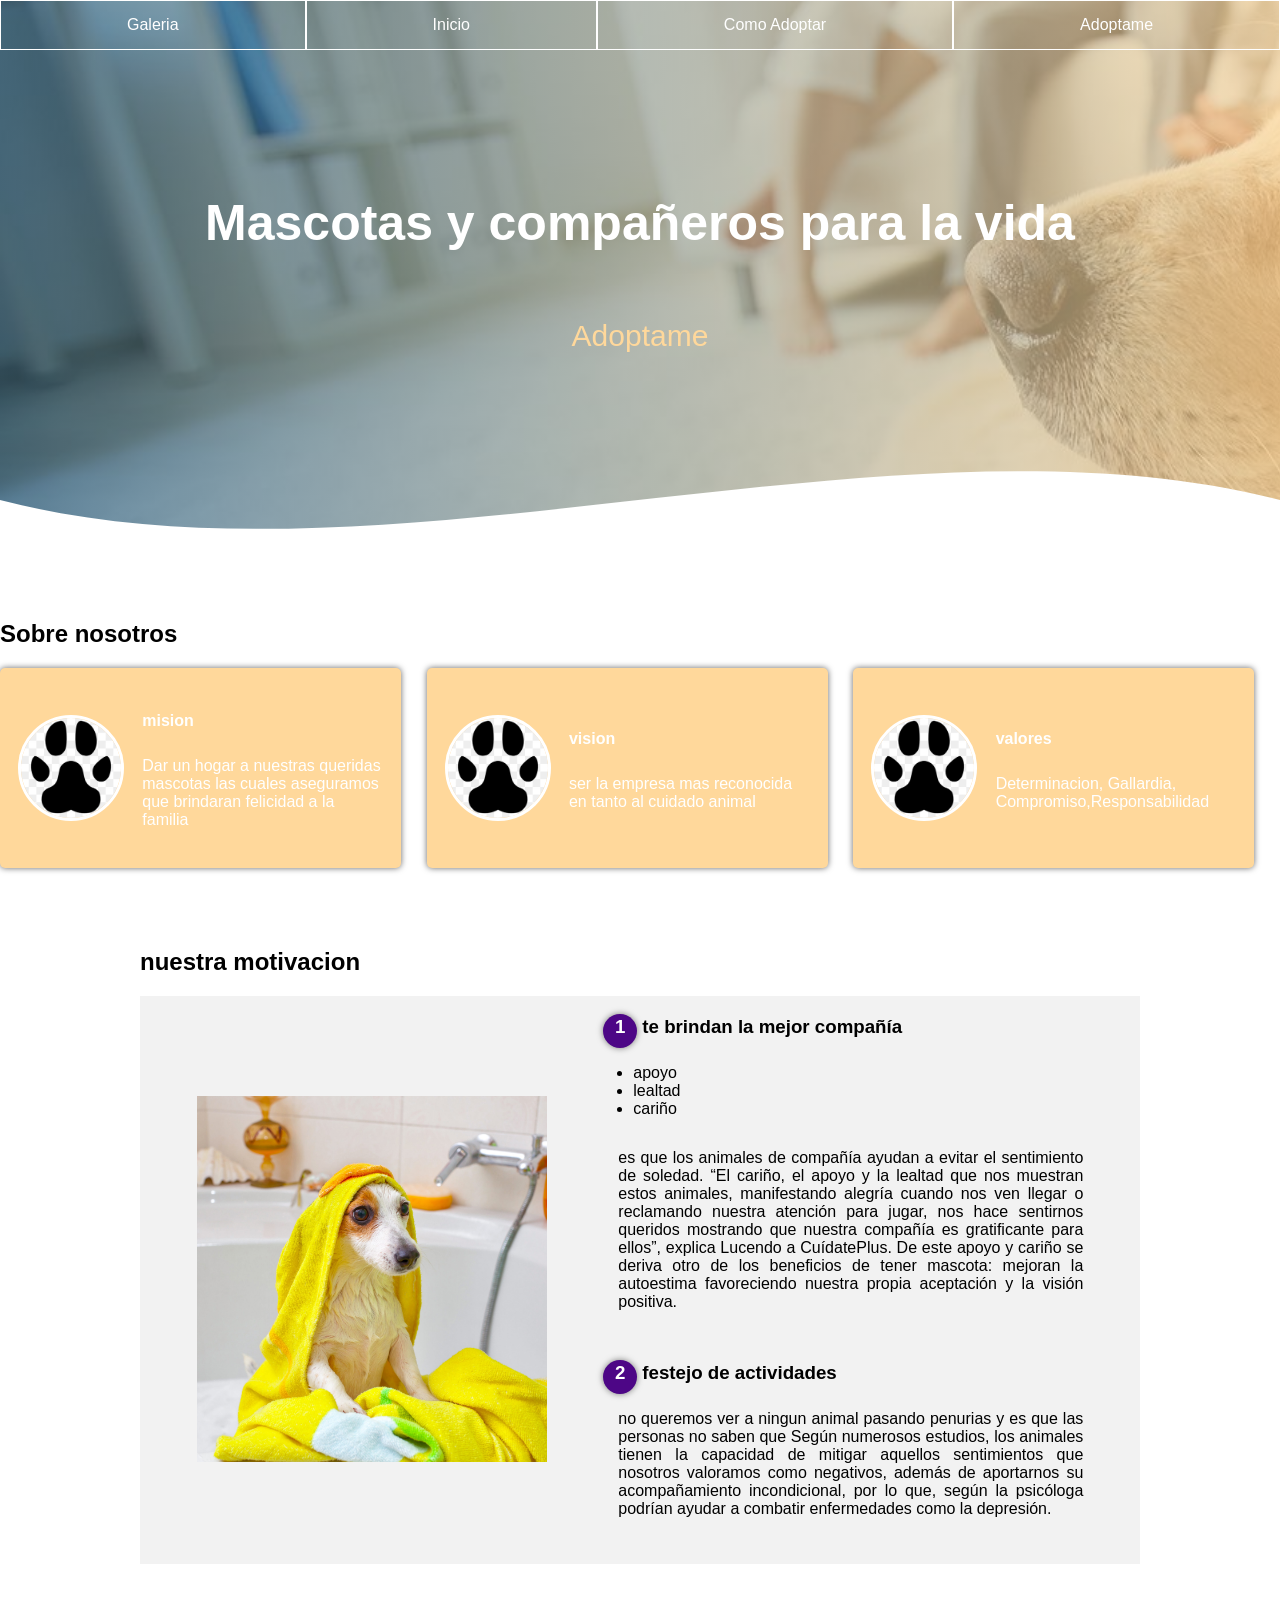
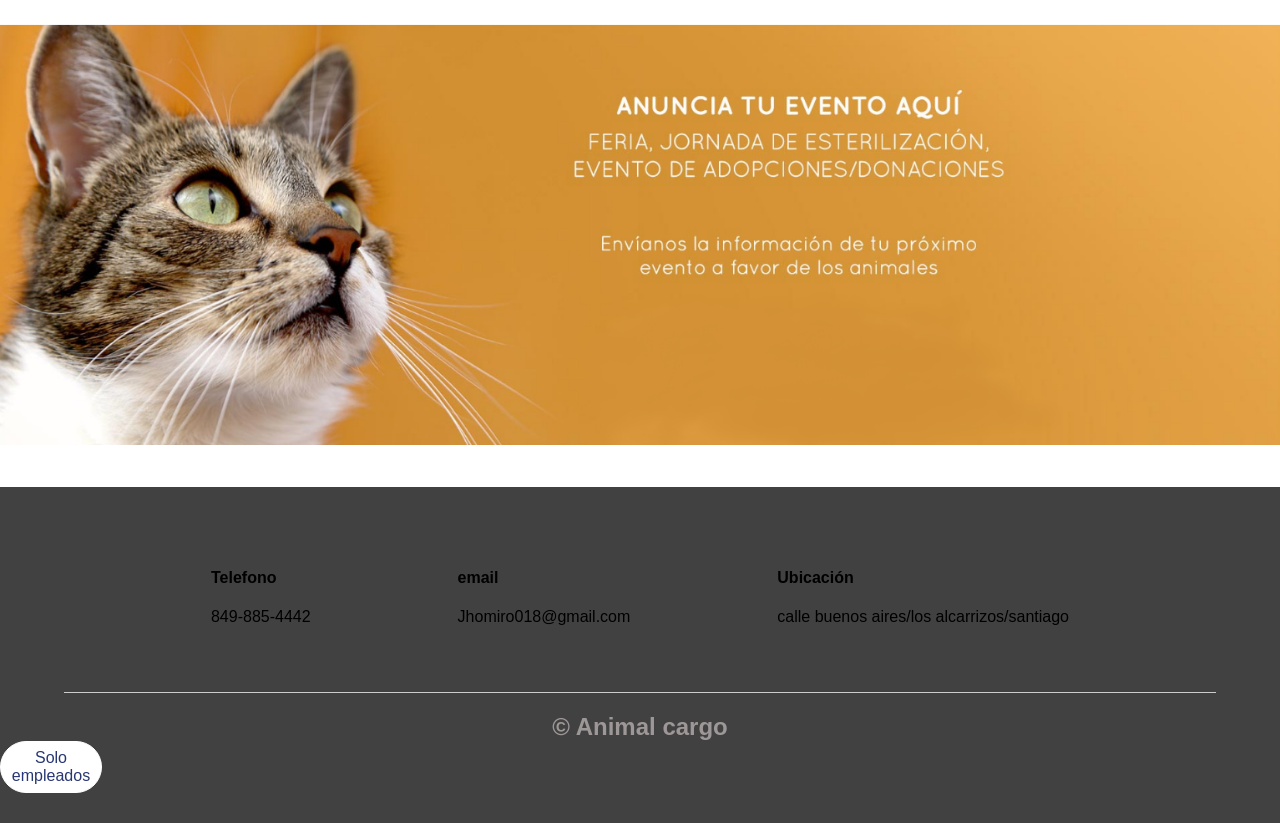
<file: Animal Cargo/Animal cargo Pp/index.html>
<!DOCTYPE html>
<html lang="en">
<head>
    <meta charset="UTF-8">
    <meta http-equiv="X-UA-Compatible" content="IE=edge">
    <meta name="viewport" content="width=device-width, initial-scale=1.0">
    <title>Animal Cargo</title>
    <link rel="stylesheet" href="css/estilos.css">
    <link rel="stylesheet" href="css/Menu.css">
    

</head>
<body>
    <header>
    <nav class="Menu">
        <ul>
            <li><a href="Animal  Carpeta Galeria/index.html">Galeria</a></li>
            <li><a href="index.html">Inicio</a></li>
            <li><a href="Animal cargo CA/index.html">Como Adoptar</a></li>
            <li><a href="Formulario/Index.html">Adoptame</a></li>
        </ul>

    </nav>
        <section class="text-header">
            <h1>Mascotas y compañeros  para la vida</h1>
            <h2>Adoptame</h2>
        </section>
        <div class= "wave" style ="height: 150px; overflow: hidden;" ><svg viewBox="0 0 500 150" preserveAspectRatio="none" style="height: 100%; width: 100%;"><path d="M0.00,49.98 C149.99,150.00 349.20,-49.98 500.00,49.98 L500.00,150.00 L0.00,150.00 Z" style="stroke: none; fill: #fff;"></path></svg></div>
    
    </header> 

    <section class="cliente" class="contenedor">
        <h2 class="titulo">Sobre nosotros</h2>
        <div class="cards">
         <div class="card">
             <img src="img/paw mark.png" alt="">
             <div class="contenido-texto-card">
                 <h4>mision</h4>
                 <p>Dar un hogar a nuestras queridas mascotas las cuales aseguramos que brindaran felicidad a la familia</p>
             </div>
         </div>
         <div class="card">
             <img src="img/paw mark.png" alt="">
             <div class="contenido-texto-card">
                 <h4>vision</h4>
                 <p>ser la empresa mas reconocida en tanto al cuidado animal</p>
             </div>
         </div>

         <div class="card">
            <img src="img/paw mark.png" alt="">
            <div class="contenido-texto-card">
                <h4>valores</h4>
                <p>Determinacion, Gallardia, Compromiso,Responsabilidad </p>
            </div>
        </div>
     </div>
    </section>
    <section class="contenedor motivacion">
        <h2 class="titulo">nuestra motivacion</h2>
        <div class="contenedor-motivacion">
            <img src="img/motivacion.jpg" alt="perro mojado" class="imagen-motivacion">
            <div class="contenedor-textos">
                <h3><span>1</span>te brindan la mejor compañía</h3>
                <ul>
                    <li>apoyo</li>
                    <li>lealtad</li>
                    <li>cariño</li>
                </ul>
                <p>es que los animales de compañía ayudan a evitar el sentimiento de soledad. “El cariño, el apoyo y la lealtad que nos muestran estos animales, manifestando alegría cuando nos ven llegar o reclamando nuestra atención para jugar, nos hace sentirnos queridos mostrando que nuestra compañía es gratificante para ellos”, explica Lucendo a CuídatePlus. De este apoyo y cariño se deriva otro de los beneficios de tener mascota: mejoran la autoestima favoreciendo nuestra propia aceptación y la visión positiva.</p>
                <h3><span>2</span>festejo de actividades</h3>
                <p>no queremos ver a ningun animal pasando penurias y es que las personas no saben que Según numerosos estudios, los animales tienen la capacidad de mitigar aquellos sentimientos que nosotros valoramos como negativos, además de aportarnos su acompañamiento incondicional, por lo que, según la psicóloga podrían ayudar a combatir enfermedades como la depresión.</p>
            </div>
        </div>
    </section>
    <aside>
    <section class="second-banner ">
        <img src="img/banner2.png" alt="publicidad" class="img-fluid" >
    </section>
   </aside>
    <footer>
        <div class="contenedor-footer">
            <div class="contenedor-foo">
                <h4>Telefono</h4>
                <p>849-885-4442</p>
            </div>
            <div class="contenedor-foo">
             <h4>email</h4>
             <p>Jhomiro018@gmail.com</p>
         </div>
         <div class="contenedor-foo">
             <h4>Ubicación</h4>
             <p>calle buenos aires/los alcarrizos/santiago</p>
         </div>
        </div>
        <h2 class="titulo-final">&copy; Animal cargo</h2>
        <a  id="Btn" class="btn" href="Animal Cargo R y L/login.php">Solo empleados</a>
    </footer>
  
</body>
</html>
</file>
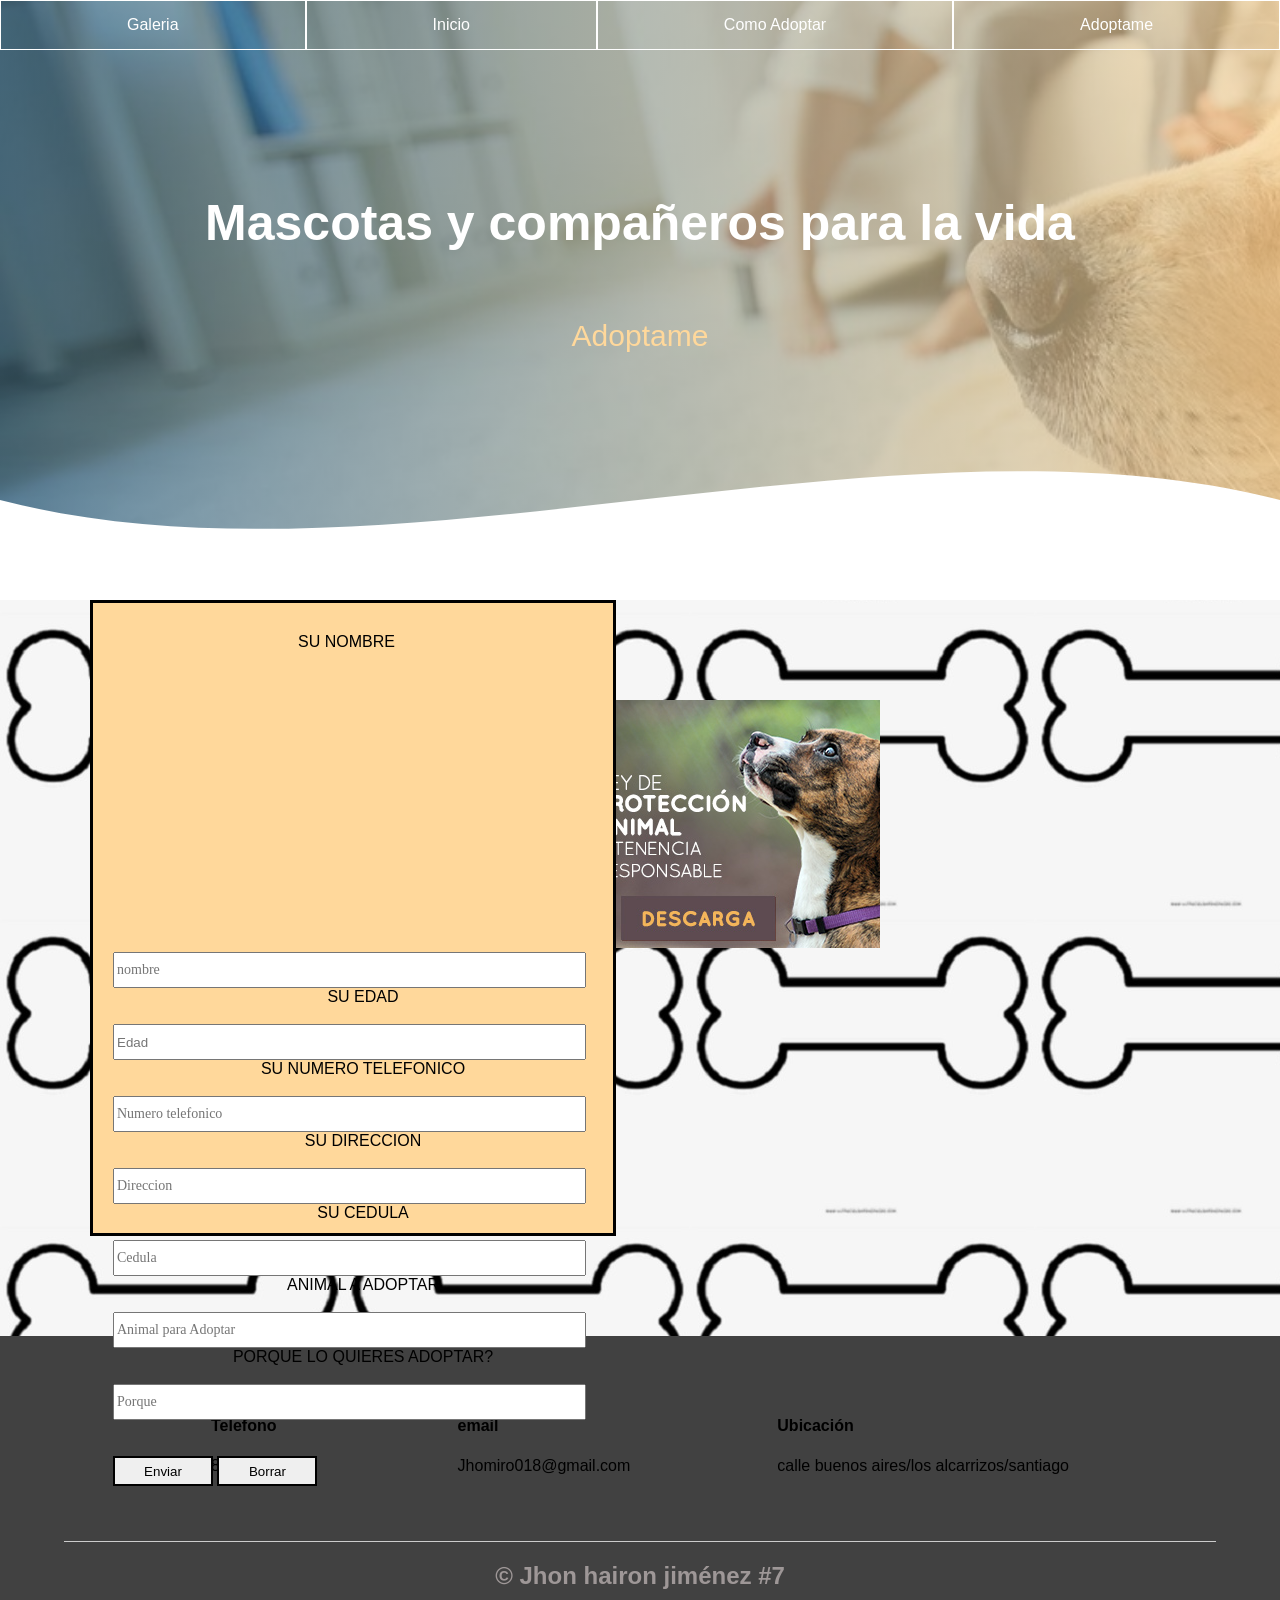
<file: Animal Cargo/Animal cargo Pp/Formulario/Index.html>
<!DOCTYPE html>
<html lang="en">
<head>
    <meta charset="UTF-8">
    <meta http-equiv="X-UA-Compatible" content="IE=edge">
    <meta name="viewport" content="width=device-width, initial-scale=1.0">
    <title>Document</title>
    <link rel="stylesheet" href="Estilos/Estilos.css">
</head>
<body background="Estilos/img\Hueso.png">
    <header>
        <nav class="Menu">
            <ul>
                <li><a href="../Animal  Carpeta Galeria/index.html">Galeria</a></li>
                <li><a href="../index.html">Inicio</a></li>
                <li><a href="../Animal cargo CA/index.html">Como Adoptar</a></li>
                <li><a href="Index.html">Adoptame</a></li>
            </ul>
    
        </nav>
            <section class="text-header">
                <h1>Mascotas y compañeros  para la vida</h1>
                <h2>Adoptame</h2>
            </section>
            <div class= "wave" style ="height: 150px; overflow: hidden;" ><svg viewBox="0 0 500 150" preserveAspectRatio="none" style="height: 100%; width: 100%;"><path d="M0.00,49.98 C149.99,150.00 349.20,-49.98 500.00,49.98 L500.00,150.00 L0.00,150.00 Z" style="stroke: none; fill: #fff;"></path></svg></div>
        
        </header> 
<section class="Anuncio">
           <aside>
               <img src="../Formulario/Estilos/img/Anuncio.jpeg" alt="">
           </aside>
       </section>
    <div class = "form">
       
 
       <form action="Guardar.php" method="POST">

        <label for="nombre"><center>Su nombre</center></label>
         <br>
         <input type="text" name="nombre" placeholder="nombre" required ="">
         
         <label for="Edad"><center>Su edad</center></label>
         <br>
         <input type="number" name="Edad" placeholder="Edad" required ="">
         
         <label for="Numero de telefono"><center>Su numero telefonico</center></label>
         <br>
         <input type="text" name="Numero_de_telefono" placeholder="Numero telefonico" required ="">
         
         <label for="Direccion"><center>Su Direccion</center></label>
         <br>
         <input type="text" name="Direccion" placeholder="Direccion" required ="">

         <label for="cedula"><center>Su Cedula</center></label>
         <br>
         <input type="text" name="cedula" placeholder="Cedula" required ="">

         <label for="Animal" class="form-label" > <center>Animal a Adoptar</center></label>
         <br>
         <input class="form-control" name="Animal" list="datalistOptions"   placeholder="Animal para Adoptar" required ="">
         <datalist id="datalistOptions">
           <option value="Perro(pastores alemanes)">
           <option value="Gato(American wirehair)">
           <option value="Hamster(manchado)">
           <option value="Aves(cotorra argentina)">
           <option value="Pez(dorado)">
            <option value="Tortuga (Mapa de Barbour)">
         </datalist>

         <label for="Porque"><center>Porque lo quieres adoptar?</center></label>
         <br>
         <input type="text" name="Porque" placeholder="Porque" required ="">
         
         
         <br>
         <br>
         <br>
         <input type="submit" value="Enviar">
         <input type="reset" value="Borrar">
       </div>

       

       <footer>
        <div class="contenedor-footer">
            <div class="contenedor-foo">
                <h4>Telefono</h4>
                <p>849-885-4442</p>
            </div>
            <div class="contenedor-foo">
             <h4>email</h4>
             <p>Jhomiro018@gmail.com</p>
         </div>
         <div class="contenedor-foo">
             <h4>Ubicación</h4>
             <p>calle buenos aires/los alcarrizos/santiago</p>
         </div>
        </div>
        <h2 class="titulo-final">&copy; Jhon hairon jiménez #7</h2>
    </footer>

</body>
</html>
</file>
<file: Animal Cargo/Animal cargo Pp/css/estilos.css>
body{
    margin: 0;
    font-family: sans-serif;
}

.contenedor{
    padding: 60px 0;
    width: 90%;
    max-width: 1000px;
    margin: auto;
    overflow: hidden;
}


header{
    width: 100%;
    height: 50px;
    background: #4e94ab;

    position: fixed;
    top: 0;
    left: 0;
    z-index: 100;
}


header label {
    display: none;
    width: 30px;
    height: 30px;
    padding: 10px;
    border-right:  1px solid #fff;
}

header label:hover{
    cursor: pointer;
    background: rgba(0, 0, 0, 0.3);
}

header{
    width: 100%;
    height: 600px;
    background: #ffd89b;  /* fallback for old browsers */
    background: linear-gradient(to right, hsla(204, 66%, 29%, 0.575), hsla(37, 100%, 80%, 0.678)),url(../img/banner.jpg);
    background: linear-gradient(to right, hsla(204, 66%, 29%, 0.575), hsla(37, 100%, 80%, 0.678)),url(../img/banner.jpg); /* W3C, IE 10+/ Edge, Firefox 16+, Chrome 26+, Opera 12+, Safari 7+ */
    background-size: cover;
    background-attachment: fixed;
    position: relative;
    }
    
    .wave {
        position: absolute;
        bottom: 0;
        width: 100%;
    
    }
    
    header .text-header {
    display: flex;
    height: 430px;
    width: 100%;
    align-items: center;
    justify-content: center;
    flex-direction: column;
    text-align: center;
    }
    
    .text-header h1{
    font-size: 50px;
    color: #fff;
    }
    
    .text-header h2 {
        font-size: 30px;
        font-weight: 300;
        color: #ffd89b;
    }

    /* sobre nosotros */
    .cards{
        display: flex;
        justify-content: space-evenly;
    }
    
    .cards .card{
        background: #ffd89b;
        display: flex;
        width: 46%;
        height: 200px;
        align-items: center;
        justify-content: space-evenly;
        border-radius: 5px;
        box-shadow: 0 0 6px 0 rgba(0, 0, 0, 0.6);
margin-right: 2%;
    }
    
    .cards .card img{
        width: 100px;
        height: 100px;
        object-fit: cover;
        border: 3px solid #fff;
        border-radius: 50%;
        display: block;
    }
    
    .cards .card > .contenido-texto-card{
        width: 60%;
        color: #fff;
    }
    
    .cards .card > .contenido-texto-card p{
        font-weight: 300;
        padding-top: 5px;
    }

    /* lo que nos motiva */

    
    .contenedor-motivacion{
        display: flex;
        justify-content: space-evenly;
        background: #f2f2f2;
    }
    
    .imagen-motivacion{
        width: 35%;
        height: 30%;
        display: flex;
        margin-top: 100px;
        
    }
    
    .contenedor-motivacion .contenedor-textos{
        width: 48%;
    }
    
    .contenedor-textos h3{
        margin-bottom: 15px;
    }
    
    .contenedor-textos h3 span{
        background: #4d0686;
        color: #fff;
        border-radius: 50%;
        display: inline-block;
        text-align: center;
        width: 30px;
        height: 30px;
        padding: 2px;
        box-shadow: 0 0 6px 0 rgba(0, 0, 0, .5);
        margin-right: 5px;
    }
    
    .contenedor-textos ul{
        padding: 0px 0px 15px 30px;
        font-weight: 300;
        text-align: justify;
    }
    
    .contenedor-textos p{
        padding: 0px 0px 30px 15px;
        font-weight: 300;
        text-align: justify;
    }

    /* banner publicidad2 */
    .second-banner{
        max-width: 100%;
        height: 5%;
        vertical-align: middle;
        border-style: none;
        margin-bottom: 3%;
    }

    .img-fluid{
     max-width: 100%; 
      height: auto;   
    } 


  

    /*footer */
    footer{
        background: #414141;
        padding: 60px 0 30px 0;
        margin: auto;
        overflow: hidden;
    }
    
    .contenedor-footer{
        display: flex;
        width: 90%;
        justify-content: space-evenly;
        margin: auto;
        padding-bottom: 50px;
        border-bottom: 1px solid #ccc;
    }
    
    .content-foo{
        text-align: center;
    }
    
    .content-foo h4{ color: #fff;
        border-bottom: 3px solid #af20d3;
        padding-bottom: 5px;
        margin-bottom: 10px;
    }
    
    .content-foo p{
        color: #ccc;
    }
    
    .titulo-final{
        text-align: center;
        font-size: 24px;
        margin: 20px 0 0 0;
        color: #9e9797;
    }
    
    @media screen and (max-width:900px){
        header{
            background-position: center;
        }
    }

    #Btn{
        display: inline-block;
        padding: 7px 0;
        color: #283773;
        text-decoration: none;
        width: 100px;
        text-align: center;
        border: 1px solid #fff;
        border-radius: 50px;
        background: #fff;
    }
</file>
<file: Animal Cargo/Animal cargo Pp/css/Menu.css>
.Menu ul{
    margin: 0;
    list-style: none;
    padding: 0;
    display: flex;
}

.Menu li{
    text-align: center;
    flex-grow: 1;
    border: 1px solid #fff;
}

.Menu li a{
    display: block;
    padding: 15px 20px;
    color: #fff;
    text-decoration: none;
}

.Menu li:hover{
    background: rgba(0, 0, 0, 0.3);
}
</file>
<file: Animal Cargo/Animal cargo Pp/Formulario/Estilos/Estilos.css>
body{
    margin: 0;
    font-family: sans-serif;
}

.contenedor{
    padding: 60px 0;
    width: 90%;
    max-width: 1000px;
    margin: auto;
    overflow: hidden;
}


header{
    width: 100%;
    height: 50px;
    background: #4e94ab;

    position: fixed;
    top: 0;
    left: 0;
    z-index: 100;
}


header label {
    display: none;
    width: 30px;
    height: 30px;
    padding: 10px;
    border-right:  1px solid #fff;
}

header label:hover{
    cursor: pointer;
    background: rgba(0, 0, 0, 0.3);
}

header{
    width: 100%;
    height: 600px;
    background: #ffd89b;  /* fallback for old browsers */
    background: linear-gradient(to right, hsla(204, 66%, 29%, 0.575), hsla(37, 100%, 80%, 0.678)),url(img/banner.jpg);
    background: linear-gradient(to right, hsla(204, 66%, 29%, 0.575), hsla(37, 100%, 80%, 0.678)),url(img/banner.jpg); /* W3C, IE 10+/ Edge, Firefox 16+, Chrome 26+, Opera 12+, Safari 7+ */
    background-size: cover;
    background-attachment: fixed;
    position: relative;
    }
    
    .wave {
        position: absolute;
        bottom: 0;
        width: 100%;
    
    }
    
    header .text-header {
    display: flex;
    height: 430px;
    width: 100%;
    align-items: center;
    justify-content: center;
    flex-direction: column;
    text-align: center;
    }
    
    .text-header h1{
    font-size: 50px;
    color: #fff;
    }
    
    .text-header h2 {
        font-size: 30px;
        font-weight: 300;
        color: #ffd89b;
    }


    .Menu ul{
        margin: 0;
        list-style: none;
        padding: 0;
        display: flex;
    }
    
    .Menu li{
        text-align: center;
        flex-grow: 1;
        border: 1px solid #fff;
    }
    
    .Menu li a{
        display: block;
        padding: 15px 20px;
        color: #fff;
        text-decoration: none;
    }
    
    .Menu li:hover{
        background: rgba(0, 0, 0, 0.3);
    }


.form{
margin-left: 90px;
position: relative;
width: 500px;
height: 600px;
padding-left: 20px;
padding-top: 30px;
background-color: #ffd89b;
  border-style: solid;
  margin-bottom: 100px;
    }

    input[type=text]{
        width: 465px;
        height: 30px;
   font: 14px normal normal uppercase arial serif;
    }
    input[type=number]{
        width: 465px;
        height: 30px;
    }
    input[type=submit]{
        position:relative;
        border-style: solid;
        width: 100px;
        height: 30px;
    }

    input[type=reset]{
        border-style: solid;
        width: 100px;
        height: 30px;
        position:relative; 
      }

      label{
      margin:11px 20px 0px 0px;
      text-transform: uppercase;
      }

      #Animal {
        margin:11px 20px 0px 0px;
        text-transform: uppercase;
      }   

      input[class=form-control]{
        width: 465px;
        height: 30px;
   font: 14px normal normal uppercase arial serif;
    }
    /* aside */
    aside{
        position:relative;
        margin-top: 100px;
        width: 600px;
        float: right;
        margin-right: 100px;
    
    }
    @media screen and (max-width:900px){
        aside{
            display: none;
        }
    }
        /*footer */
        footer{
            background: #414141;
            padding: 60px 0 30px 0;
            margin: auto;
            overflow: hidden;
        }
        
        .contenedor-footer{
            display: flex;
            width: 90%;
            justify-content: space-evenly;
            margin: auto;
            padding-bottom: 50px;
            border-bottom: 1px solid #ccc;
        }
        
        .content-foo{
            text-align: center;
        }
        
        .content-foo h4{ color: #fff;
            border-bottom: 3px solid #af20d3;
            padding-bottom: 5px;
            margin-bottom: 10px;
        }
        
        .content-foo p{
            color: #ccc;
        }
        
        .titulo-final{
            text-align: center;
            font-size: 24px;
            margin: 20px 0 0 0;
            color: #9e9797;
        }
        
        @media screen and (max-width:900px){
            header{
                background-position: center;
            }
        }
</file>
